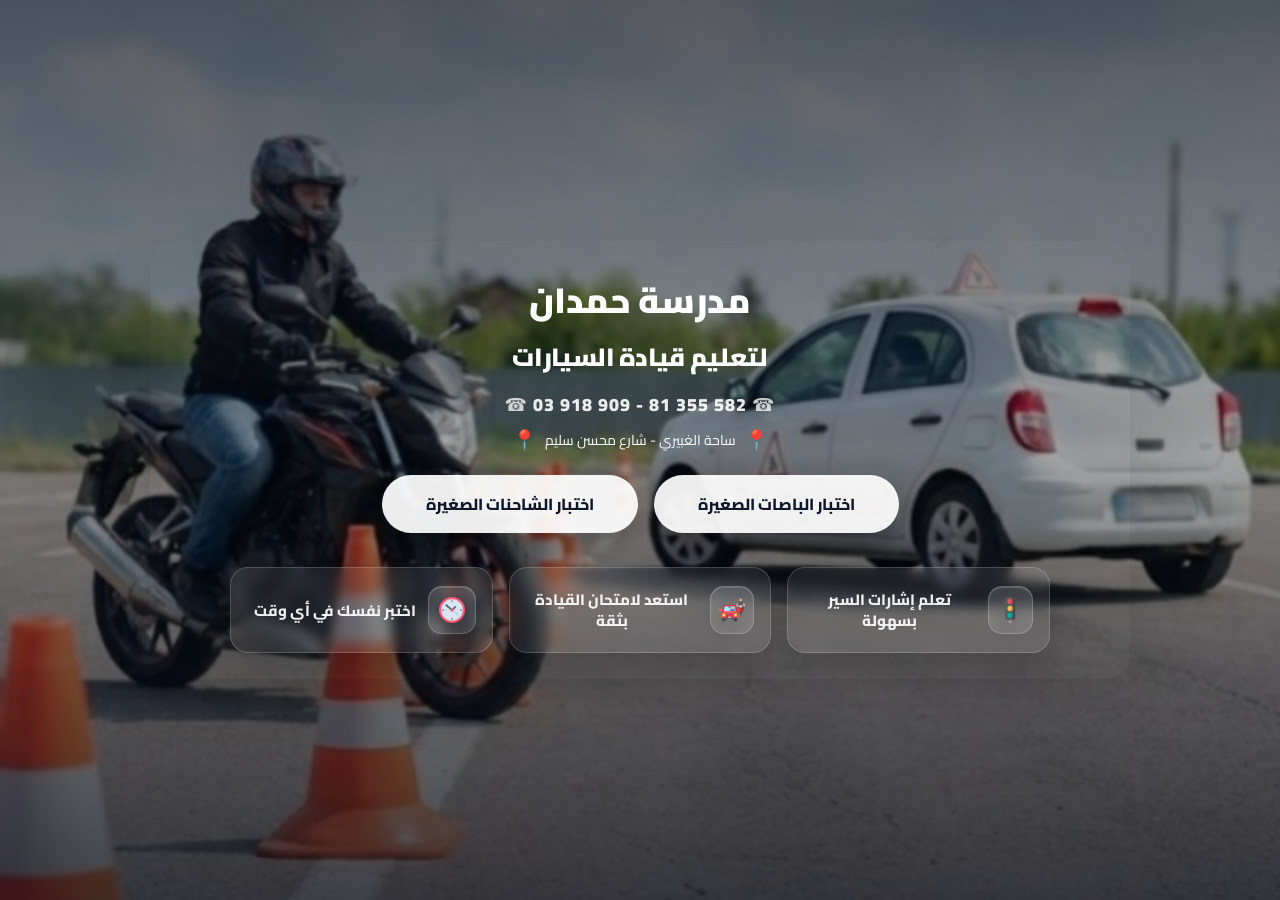
<file: index.html>
<!doctype html>
<html lang="ar" dir="rtl">

<head>
<link rel="preconnect" href="https://fonts.googleapis.com">
<link rel="preconnect" href="https://fonts.gstatic.com" crossorigin>
<link href="https://fonts.googleapis.com/css2?family=Cairo:wght@400;600;700;800;900&display=swap" rel="stylesheet">
  <meta name="format-detection" content="telephone=no">
  <meta charset="utf-8" />
  <meta name="viewport" content="width=device-width, initial-scale=1" />
  <title>مدرسة حمدان | شاحنات - باصات</title>
  <link rel="stylesheet" href="style.css" />
</head>

<body>
  <!-- HERO -->
  <main class="landing-hero">
    <section class="glass">

      <h1 class="landing-title">مدرسة حمدان</h1>
     <h1 class="landing-subtitle">لتعليم قيادة السيارات</h1>
      <p class="landing-phone">81&nbsp;355&nbsp;582&nbsp;-&nbsp;03&nbsp;918&nbsp;909</p>
      <p class="landing-location">
      <a href="https://www.google.com/maps/place/33%C2%B051'30.6%22N+35%C2%B030'27.8%22E/@33.858498,35.5051571,17z/data=!3m1!4b1!4m4!3m3!8m2!3d33.858498!4d35.507732?entry=ttu&g_ep=EgoyMDI2MDIwNC4wIKXMDSoASAFQAw%3D%3D" target="_blank" style="color: inherit; text-decoration: none;">
   <span class="loc-emoji">📍</span>
   ساحة الغبيري - شارع محسن سليم
 <span class="loc-emoji">📍</span>
  </a>
</p>

     
      <div class="landing-actions">
        <a class="landing-btn" href="d1.html">اختبار الباصات الصغيرة</a>
        <a class="landing-btn secondary" href="c1.html">اختبار الشاحنات الصغيرة</a>
      </div>


      <div class="feature-grid">

        <div class="feature-card">
  <div class="feature-badge">
    <img src="assets/icons/traffic.png" class="feature-icon" alt="">
  </div>
  <p class="feature-text">تعلم إشارات السير بسهولة</p>
</div>



<div class="feature-card">
  <div class="feature-badge">
    <img src="assets/icons/moto-car.png" class="feature-icon" alt="">
  </div>
  <p class="feature-text">استعد لامتحان القيادة بثقة</p>
</div>

<div class="feature-card">
  <div class="feature-badge">
    <img src="assets/icons/clock1.png" class="feature-icon" alt="">
  </div>
  <p class="feature-text">اختبر نفسك في أي وقت</p>
</div>

      </div>
    </section>
  </main>

</body>
</html>
</file>
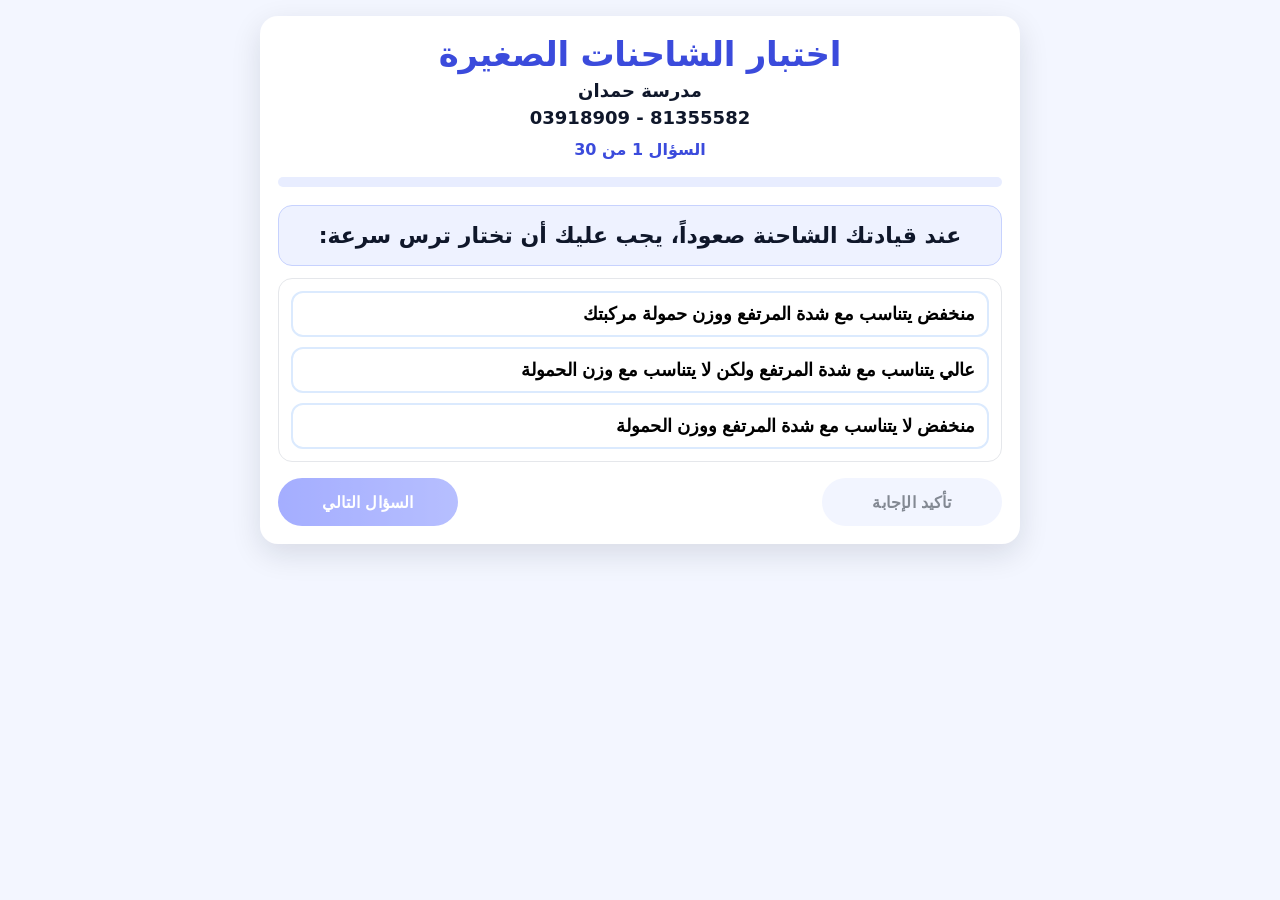
<file: c1.html>
<!doctype html>
<html lang="ar" dir="rtl">
<head>
  <meta charset="utf-8" />
  <meta name="viewport" content="width=device-width, initial-scale=1" />
  <title>الاختبار</title>
  <link rel="stylesheet" href="style.css" />
</head>
<body>
  <main class="page">
    <section class="card">

      <!-- QUIZ VIEW -->
      <div id="quizView">
        <div class="header">
          <h1 class="title small">اختبار الشاحنات الصغيرة</h1>
          <div id="userName" class="sub user-name"></div>
          <div id="userPhone" class="sub user-phone"></div>
        </div>

        <div id="qCounterTop" class="counter-top"></div>
        <div id="progress" class="progress"></div>

        <div class="qbox">
          <img id="qImg" class="qimg hidden" alt="صورة السؤال" />
          <div id="qText" class="question"></div>
        </div>


        <div id="choices" class="choices"></div>

        <div id="feedback" class="feedback hidden"></div>

        <div class="actions">
          <button id="confirmBtn" class="btn btn-secondary" disabled>تأكيد الإجابة</button>
          <button id="nextBtn" class="btn btn-primary" disabled>السؤال التالي</button>
        </div>
      </div>

      <!-- RESULTS VIEW -->
      <div id="resultsView" class="hidden">
        <div class="header">
          <h1 class="title small">النتيجة</h1>
          <div id="resultUser" class="sub"></div>
        </div>

        <div id="scoreBox" class="score-box"></div>

        <div class="results-actions">
          <button id="retryBtn" class="btn btn-primary">إعادة اختبار (30 سؤال)</button>
          <button id="homeBtn" class="btn btn-secondary">الرجوع للرئيسية</button>
        </div>

        <div id="reviewList" class="review-list"></div>
      </div>

    </section>
  </main>

  <script src="c1.js"></script>
</body>
</html>
</file>
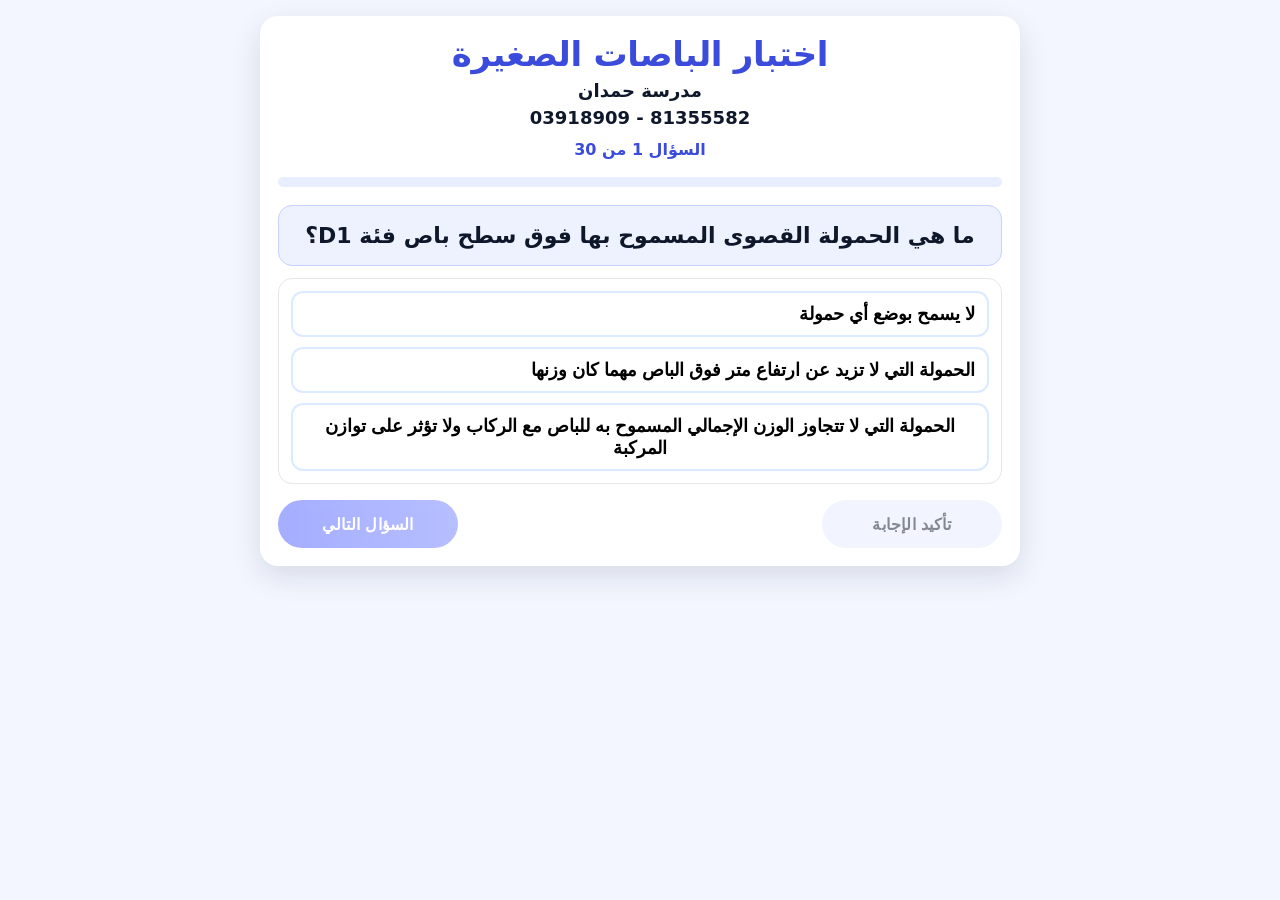
<file: d1.html>
<!doctype html>
<html lang="ar" dir="rtl">
<head>
  <meta charset="utf-8" />
  <meta name="viewport" content="width=device-width, initial-scale=1" />
  <title>الاختبار</title>
  <link rel="stylesheet" href="style.css" />
</head>
<body>
  <main class="page">
    <section class="card">

      <!-- QUIZ VIEW -->
      <div id="quizView">
        <div class="header">
          <h1 class="title small">اختبار الباصات الصغيرة</h1>
          <div id="userName" class="sub user-name"></div>
          <div id="userPhone" class="sub user-phone"></div>
        </div>

        <div id="qCounterTop" class="counter-top"></div>
        <div id="progress" class="progress"></div>

        <div class="qbox">
          <img id="qImg" class="qimg hidden" alt="صورة السؤال" />
          <div id="qText" class="question"></div>
        </div>


        <div id="choices" class="choices"></div>

        <div id="feedback" class="feedback hidden"></div>

        <div class="actions">
          <button id="confirmBtn" class="btn btn-secondary" disabled>تأكيد الإجابة</button>
          <button id="nextBtn" class="btn btn-primary" disabled>السؤال التالي</button>
        </div>
      </div>

      <!-- RESULTS VIEW -->
      <div id="resultsView" class="hidden">
        <div class="header">
          <h1 class="title small">النتيجة</h1>
          <div id="resultUser" class="sub"></div>
        </div>

        <div id="scoreBox" class="score-box"></div>

        <div class="results-actions">
          <button id="retryBtn" class="btn btn-primary">إعادة اختبار (30 سؤال)</button>
          <button id="homeBtn" class="btn btn-secondary">الرجوع للرئيسية</button>
        </div>

        <div id="reviewList" class="review-list"></div>
      </div>

    </section>
  </main>

  <script src="d1.js"></script>
</body>
</html>
</file>
<file: style.css>
:root{
  --bg:#f3f6ff;
  --card:#ffffff;
  --text:#0f172a;
  --muted:#64748b;
  --primary:#5b6cff;
  --primary2:#7c8bff;
  --border:#e5e7eb;

  --ok-bg:#d1fae5;
  --ok-bd:#10b981;
  --bad-bg:#fee2e2;
  --bad-bd:#ef4444;

  /* landing page glass */
  --glass: rgba(15, 23, 42, 0);
  --glass2: rgba(255,255,255,.08);

  --shadow: 0 20px 60px rgba(0,0,0,.10);
}

*{box-sizing:border-box; margin: 0; padding: 0;}
html,body{height:auto; min-height: 100%;}
body { display: flex; flex-direction: column; }


/* Fix Android tap issues / remove delay */
button, .btn, .choice, a {
  touch-action: manipulation;
  -webkit-tap-highlight-color: transparent;
}

/* On touch devices, disable hover effects that can “stick” */
@media (hover: none) {
  .choice:hover { transform: none; }
  .landing-btn:hover { transform: none; }
}

body{
  margin: 0;
  font-family: "Cairo", system-ui, -apple-system, BlinkMacSystemFont, sans-serif;
  background: var(--bg);
  color: var(--text);
}
h1, h2, h3{
  font-weight: 900;
  letter-spacing: -.3px;
}

.hero-title{
  font-weight: 900;
}

.hero-sub,
.feature-text{
  font-weight: 700;
}

.btn{
  font-size:16px;
  padding:14px 28px;
  border-radius:999px;
  letter-spacing:.2px;
}



/* =====================================================
   QUIZ / GENERAL LAYOUT (your original)
===================================================== */

.page{
  flex: 1;
  display:flex;
  align-items:flex-start;
  justify-content:center;
  padding:16px;
  padding-top: max(16px, env(safe-area-inset-top));
  min-height: auto;
}

.card{
  width: min(760px, 100%);
  background: var(--card);
  border-radius: 18px;
  padding: 18px;
  box-shadow: 0 10px 30px rgba(15,23,42,.12);
  margin-bottom: 30px;
}


.title{
  margin:0;
  text-align:center;
  color:#3b4bdc;
  font-size:44px;
  font-weight:800;
}
.title.small{font-size:34px}

.sub{
  text-align:center;
  color:var(--text);
  margin-top:6px;
  font-size:18px;
  font-weight:700;
}

.sub-lite{
  font-weight:700;
  color:var(--muted);
  margin-top:10px;
}

.counter-top{
  text-align:center;
  color:#3b4bdc;
  font-weight:800;
  margin-top:12px;
  margin-bottom:6px;
}

.progress{
  margin:18px 0;
  height:10px;
  background:#e8edff;
  border-radius:999px;
  overflow:hidden;
}
.progress::after{
  content:"";
  display:block;
  height:100%;
  width:var(--p, 0%);
  background:linear-gradient(90deg, var(--primary), var(--primary2));
}

.qbox{
  background:#eef2ff;
  border:1px solid #c7d2fe;
  border-radius:14px;
  padding:12px;
}

.question{
  font-size:22px;
  font-weight:800;
  text-align:center;
  line-height:1.6;
}

/* IMAGE QUESTION */
.qimg{
  width:100%;
  max-height: 180px;   /* was 260 */
  object-fit: contain;
  display:block;
  margin:0 auto 8px;
  border-radius:12px;
  background:white;
  border:1px solid #c7d2fe;
  padding:8px;
}

/* CHOICES */
.choices{
  margin-top:12px;
  display:grid;
  gap:10px;
  padding:12px;
  border:1px solid var(--border);
  border-radius:14px;
}

.choice{
  border:2px solid #dbeafe;
  background:#fff;
  border-radius:12px;
  padding:10px 12px;   /* was 14px 16px */
  font-size:18px;      /* was 20px */
  font-weight:800;
  cursor:pointer;
  display:flex;
  justify-content:space-between;
  transition:.15s;
}

.choice:hover{transform:translateY(-1px)}
.choice.selected{
  border-color:#1d4ed8;
  background:#3b82f6;
  color:white;
}
.choice.correct{
  border-color:var(--ok-bd);
  background:var(--ok-bg);
  color:#065f46;
}
.choice.wrong{
  border-color:var(--bad-bd);
  background:var(--bad-bg);
  color:#7f1d1d;
}

/* FEEDBACK */
.feedback{
  display: none !important;
}


/* BUTTONS */
.actions{
  margin-top:16px;
  display:flex;
  gap:12px;
  justify-content:space-between;
  align-items:center;
  flex-wrap:wrap;
}

.btn{
  border:none;
  border-radius:999px;
  padding:14px 18px;
  font-size:16px;
  font-weight:900;
  cursor:pointer;
  min-height: 48px;
  min-width: 180px;
  width: auto;
  display: inline-flex;
  align-items: center;
  justify-content: center;
}
.btn-primary{background:linear-gradient(90deg, var(--primary), var(--primary2)); color:white;}
.btn-secondary{background:#e8edff; color:#1e293b;}
.btn:disabled{opacity:.55; cursor:not-allowed;}

/* RESULTS */
.score-box{
  margin:10px auto 18px;
  padding:16px;
  border:1px solid var(--border);
  border-radius:14px;
  background:#f8fafc;
  text-align:center;
}
.score-title{font-weight:900; color:var(--muted);}
.score-value{
  font-size:34px;
  font-weight:900;
  margin-top:6px;
  color:#3b4bdc;
}

.results-actions{
  display:flex;
  gap:12px;
  justify-content:space-between;
  flex-wrap:wrap;
  margin-bottom:16px;
}

.result-status{
  margin-top: 12px;
  font-size: 22px;
  font-weight: 900;
}

.result-status.pass{
  color: #16a34a; /* green */
}

.result-status.fail{
  color: #dc2626; /* red */
}


/* REVIEW */
.review-list{display:grid; gap:12px; margin-top:10px;}
.review-item{border:1px solid var(--border); border-radius:14px; padding:14px; background:#fff;}
.review-q{background:#eef2ff; border:1px solid #c7d2fe; border-radius:12px; padding:12px;}
.review-num{font-weight:900; color:#3b4bdc; margin-bottom:6px;}
.review-text{font-weight:900; line-height:1.7;}
.review-answers{margin-top:10px; display:grid; gap:8px;}
.ans-row{padding:10px 12px; border-radius:12px; border:2px solid transparent; display:flex; gap:10px;}
.ans-label{font-weight:900; min-width:80px;}
.ans-value{font-weight:800;}
.ans-ok{background:var(--ok-bg); border-color:var(--ok-bd); color:#065f46;}
.ans-bad{background:var(--bad-bg); border-color:var(--bad-bd); color:#7f1d1d;}

.hidden{display:none !important;}

/* =====================================================
   LANDING PAGE (new) — uses different class names
===================================================== */

.topbar{
  position: absolute;
  top: 0;
  left: 0;
  right: 0;
  z-index: 20;

  display: flex;
  justify-content: center;
  align-items: center;

  padding: 18px 0;
  background: transparent;
}

.nav-home{
  color: white;
  text-decoration: none;
  font-weight: 900;
  font-size: 16px;
  opacity: .95;
}

.nav-home:hover{
  opacity: 1;
}


.landing-hero{
  min-height: 100vh;
  position: relative;

  background-image: url("assets/tem.jpeg");
  background-size: cover;
  background-repeat: no-repeat;
  background-position: center top 40%;

  display:flex;
  align-items:center;
  justify-content:center;

  padding: 90px 18px 40px;
  text-align:center;
  color: #fff;
}

.landing-location a {
  color: inherit !important;
  text-decoration: none;
  -webkit-tap-highlight-color: transparent;
}

.landing-location a:hover {
  text-decoration: underline;
}

.landing-location a,
.landing-location a:link,
.landing-location a:visited,
.landing-location a:hover,
.landing-location a:active,
.landing-location a:focus {
  color: inherit !important;
  text-decoration: none !important;
  -webkit-text-fill-color: inherit !important;
}




/* overlay/vignette — DOES NOT block clicks */

.landing-hero::before{
  content:"";
  position:absolute;
  inset:0;
  background:
    linear-gradient(
      to bottom,
      rgba(5,10,20,.65),
      rgba(5,10,20,.35),
      rgba(5,10,20,.75)
    );
  z-index:0;
}
.hero > *{
  position:relative;
  z-index:1;
}

.landing-phone{
  margin: 8px 0 4px;
  font-size: 18px;
  font-weight: 900;
  letter-spacing: 1px;
  color: rgba(255,255,255,.9);
}

.landing-phone::after{
  content: " ☎ ";
  opacity: .85;
}

.landing-phone::before{
  content: " ☎ ";
  opacity: .85;
}

.landing-location{
  display: flex;
  justify-content: center;   /* 🔥 center horizontally */
  margin-top: 6px;
  font-size: 14px;
}

.landing-location a{
  display: inline-flex;
  align-items: center;
  gap: 8px;

  flex-direction: row-reverse; /* pin on the RIGHT */
  color: rgba(255,255,255,.85);
  text-decoration: none;
}

.loc-emoji{
  font-size: 20px;
  line-height: 1;
  color: #ffffff;
}

.landing-phone{
  margin-bottom: 2px;
}


.glass{
  margin-top: -30px; /* moves box up slightly */
  position: relative;
  z-index: 2;

  width: min(980px, 100%);
  padding: 26px 28px;
  border-radius: 26px;

  background: var(--glass);
  backdrop-filter: blur(px);
  -webkit-backdrop-filter: blur(px);

  box-shadow: var(--shadow);
}

.landing-title{
  margin: 0;
  font-size: 35px;
  font-weight: 900;
  color: #fff;
}

.landing-subtitle{
  margin: 0;
  font-size: 25px;
  font-weight: 900;
  color: #fff;
}


/* CTA */
/* CTA buttons container */
.landing-actions{
  margin-top: 22px;
  display: flex;
  gap: 16px;
  justify-content: center;
  flex-wrap: wrap;
}

/* SAME button style */
.landing-btn{
  padding: 14px 44px;     /* ⬅ smaller than before */
  font-size: 16px;        /* ⬅ smaller text */
  font-weight: 800;

  border-radius: 999px;
  background: rgba(255,255,255,0.92);
  color: #0f172a;

  text-decoration: none;
  border: none;

  min-width: 220px;       /* keeps same width */
  text-align: center;

  box-shadow: 0 10px 26px rgba(0,0,0,.25);
  transition: 0.2s ease;
}

.landing-btn:hover{
  transform: translateY(-2px);
  background: #ffffff;
}


.phone-line{
  direction:ltr;
  unicode-bidi: plaintext;
}

/* Features */
/* Features (more professional) */
.feature-grid{
  margin-top: 34px;
  display: grid;
  grid-template-columns: repeat(3, minmax(0, 1fr));
  gap: 16px;
  width: min(820px, 100%);
  margin-left: auto;
  margin-right: auto;
}

.feature-card{
  padding: 18px 16px;
  border-radius: 18px;

  /* real glass surface */
  background: rgba(255,255,255,.08);
  border: 1px solid rgba(255,255,255,.16);

   backdrop-filter: blur(6px);
  border:1px solid rgba(255,255,255,.18);
  -webkit-backdrop-filter: blur(10px);

  box-shadow: 0 14px 40px rgba(0,0,0,.25);

  display: flex;
  align-items: center;
  gap: 12px;

  transition: transform .18s ease, border-color .18s ease, background .18s ease;
}

.feature-card:hover{
  transform: translateY(-2px);
  border-color: rgba(255,255,255,.28);
  background: rgba(255,255,255,.10);
}

.feature-badge{
  width: 48px;
  height: 48px;
  border-radius: 14px;

  display: grid;
  place-items: center;

  background: rgba(255,255,255,.14);
  border: 1px solid rgba(255,255,255,.20);
  box-shadow: inset 0 1px 0 rgba(255,255,255,.15);
}

.feature-icon{
  width: 26px;
  height: 26px;
  object-fit: contain;

  /* helps “cheap” PNGs look better */
  filter: drop-shadow(0 6px 10px rgba(0,0,0,.25));
  opacity: .95;
}

.feature-text{
  margin: 0;
  font-size: 15px;
  font-weight: 800;
  line-height: 1.4;
  color: rgba(255,255,255,.92);
}

/* Responsive */
@media (max-width: 820px){
  .feature-grid{ grid-template-columns: 1fr; }
  .feature-card{ padding: 16px; }
}

/* =========================
   Mobile polish
========================= */

/* Prevent horizontal scroll */
html, body { overflow-x: hidden; }

/* Better tap targets */
button, a { -webkit-tap-highlight-color: transparent; }

@media (max-width: 768px){

  /* hero spacing */
   .page {
    padding: 12px;
    padding-top: max(12px, env(safe-area-inset-top));
  }

  .card {
    padding: 14px;
    border-radius: 16px;
    margin-bottom: 20px;
  }

  .title{
    font-size: 28px;
  }
  .title.small{
    font-size: 24px;
  }

  .actions {
    margin-top: 14px;
    gap: 10px;
  }

  .btn {
    min-width: 120px;
    padding: 12px 16px;
    font-size: 15px;
    min-height: 44px;
  }

  .choice {
    padding: 12px 14px;
    font-size: 15px;
    min-height: 44px;
  }

  .qimg {
    max-height: 160px;
    padding: 6px;
  }

  .question {
    font-size: 18px;
  }

  /* nav */
  .nav{
    position: relative;   /* keeps it nice while scrolling */
    top: 0;
    padding: 10px 0;
    z-index: 20;
  }
  .nav a{
    font-size: 14px;
    padding: 8px 12px;
    border-radius: 999px;
    background: rgba(0,0,0,.20);
    backdrop-filter: blur(8px);
  }

  /* title + phone */
  .hero-title{
    font-size: clamp(30px, 8vw, 42px);
    line-height: 1.15;
    margin-top: 18px;
    text-shadow: 0 10px 26px rgba(0,0,0,.45);
  }

  .hero-phones{
    flex-wrap: wrap;
    justify-content: center;
    gap: 10px;
    font-size: 15px;
  }

  .hero-sub{
    font-size: 14px;
    opacity: .92;
    margin-top: 6px;
  }

  /* buttons: stack + full width */
  .btn-row{
    display: grid;
    grid-template-columns: 1fr;
    gap: 12px;
    width: min(420px, 100%);
    margin: 18px auto 0;
  }
  .btn{
    width: 100%;
    padding: 14px 18px;
    font-size: 16px;
    border-radius: 999px;
  }

  /* feature cards: single column */
  .feature-grid{
    grid-template-columns: 1fr;
    gap: 12px;
    width: min(520px, 100%);
    margin-top: 22px;
    padding-bottom: calc(14px + env(safe-area-inset-bottom));
  }
  .feature-card{
    padding: 14px 14px;
    border-radius: 16px;
    backdrop-filter: blur(6px);
  }
  .feature-badge{
    width: 44px;
    height: 44px;
    border-radius: 14px;
  }
  .feature-icon{
    width: 24px;
    height: 24px;
  }
  .feature-text{
    font-size: 15px;
    line-height: 1.35;
  }
}

/* super small phones */
@media (max-width: 380px){
  .hero-title{ font-size: 30px; }
  .btn{ font-size: 15px; padding: 13px 16px; }
  .hero-phones{ font-size: 14px; }
}

/* Samsung Internet / Android touch fixes */
html, body {
  -webkit-text-size-adjust: 100%;
}

button, .choice, .btn, a {
  touch-action: manipulation;
  -ms-touch-action: manipulation;
  -webkit-tap-highlight-color: transparent;
  user-select: none;
  -webkit-user-select: none;
}

/* Prevent “hover stuck” on Samsung Internet */
@media (max-width: 380px){
  .btn {
    min-width: 100px;
    padding: 11px 14px;
    font-size: 14px;
    min-height: 40px;
  }

  .choice {
    padding: 11px 12px;
    font-size: 14px;
    min-height: 40px;
  }

  .title.small {
    font-size: 20px;
  }

  .question {
    font-size: 16px;
  }
}

html, body {
  -webkit-text-size-adjust: 100%;
  overflow-x: hidden;
  height: auto;
  min-height: 100%;
}

button, .choice, .btn, a {
  touch-action: manipulation;
  -ms-touch-action: manipulation;
  -webkit-tap-highlight-color: transparent;
  user-select: none;
  -webkit-user-select: none;
}

/* Prevent “hover stuck” on Samsung Internet */
@media (hover: none) {
  .choice:hover,
  button:hover {
    transform: none !important;
    filter: none !important;
  }
}
</file>
